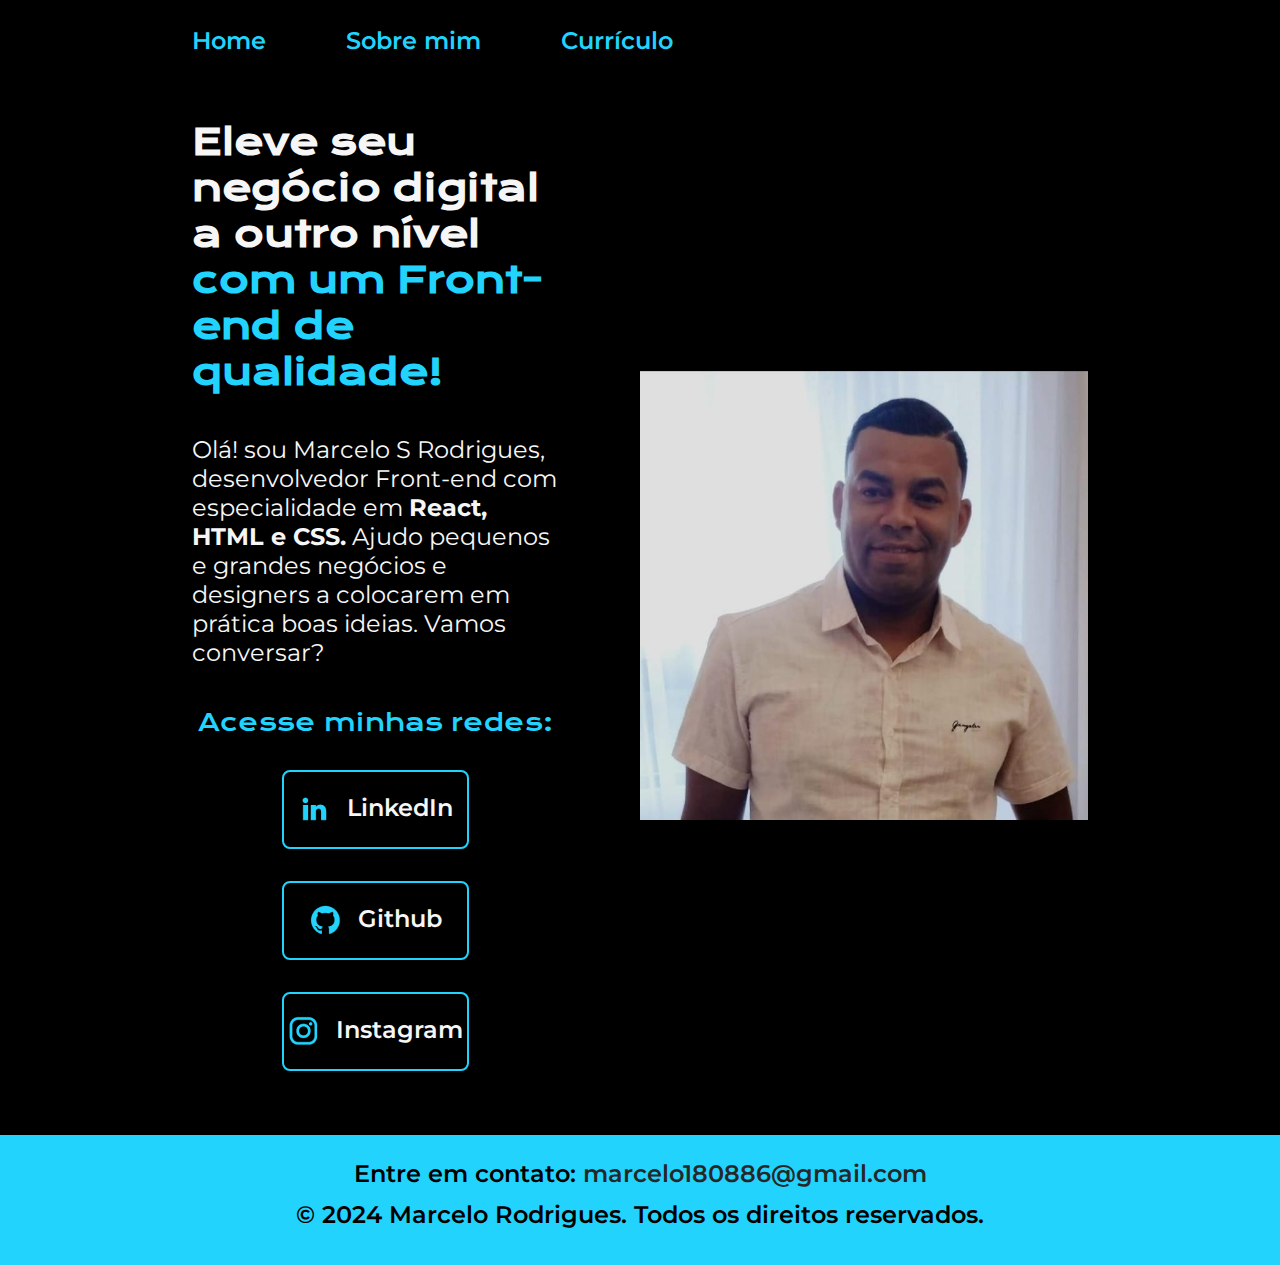
<file: index.html>
<!DOCTYPE html>
<html lang="pt-br">
  <head>
    <meta charset="UTF-8" />
    <meta http-equiv="X-UA-Compatible" content="IE=edge" />
    <meta name="viewport" content="width=device-width, initial-scale=1.0" />

    <link rel="stylesheet" href="./style/style.css" />
    <title>Portfólio</title>
  </head>

  <body>
    <header class="cabecalho">
      <nav class="cabecalho__menu">
        <a class="cabecalho__menu__link" href="index.html">Home</a>
        <a class="cabecalho__menu__link" href="about.html">Sobre mim</a>
        <a class="cabecalho__menu__link" href="curriculo.html">Currículo</a>
      </nav>
    </header>
    <main class="apresentacao">
      <section class="apresentacao__conteudo">
        <h1 class="apresentacao__conteudo__titulo">
          Eleve seu negócio digital a outro nível <strong class="titulo-destaque"
            >com um Front-end de qualidade!</strong
          >
        </h1>

        <p class="apresentacao__conteudo__texto">
          Olá! sou Marcelo S Rodrigues, desenvolvedor Front-end com especialidade
          em <strong>React, HTML e CSS.</strong> Ajudo pequenos e grandes negócios e
          designers a colocarem em prática boas ideias. Vamos conversar?
        </p>

        <div class="apresentacao__links">
          <h2 class="apresentacao__links__subtitulo">Acesse minhas redes:</h2>
          <a
            class="apresentacao__links__navegacao"
            href="https://www.linkedin.com/in/marcelo-rodrigues-12724a1b7/"
          >
            <img src="./assets/linkedin.png" />
            LinkedIn
          </a>
          <a
            class="apresentacao__links__navegacao"
            href="https://github.com/MarceloRodrigues1853"
          >
            <img src="./assets/github.png" />
            Github
          </a>
          <a
            class="apresentacao__links__navegacao"
            href="https://www.instagram.com/marcelo180886/"
          >
            <img src="./assets/instagram.png" />
            Instagram
          </a>
        </div>
      </section>
      <img
        class="apresentacao__imagem"
        src="./assets/marcelo-perfil.jpg"
        alt="Foto de perfil Marcelo"
      />
    </main>
    <footer class="rodape">
      <p>Entre em contato: <a href="mailto:marcelo180886@gmail.com">marcelo180886@gmail.com</a></p>
      <p>&copy; 2024 Marcelo Rodrigues. Todos os direitos reservados.</p>
    </footer>
  </body>
</html>
</file>
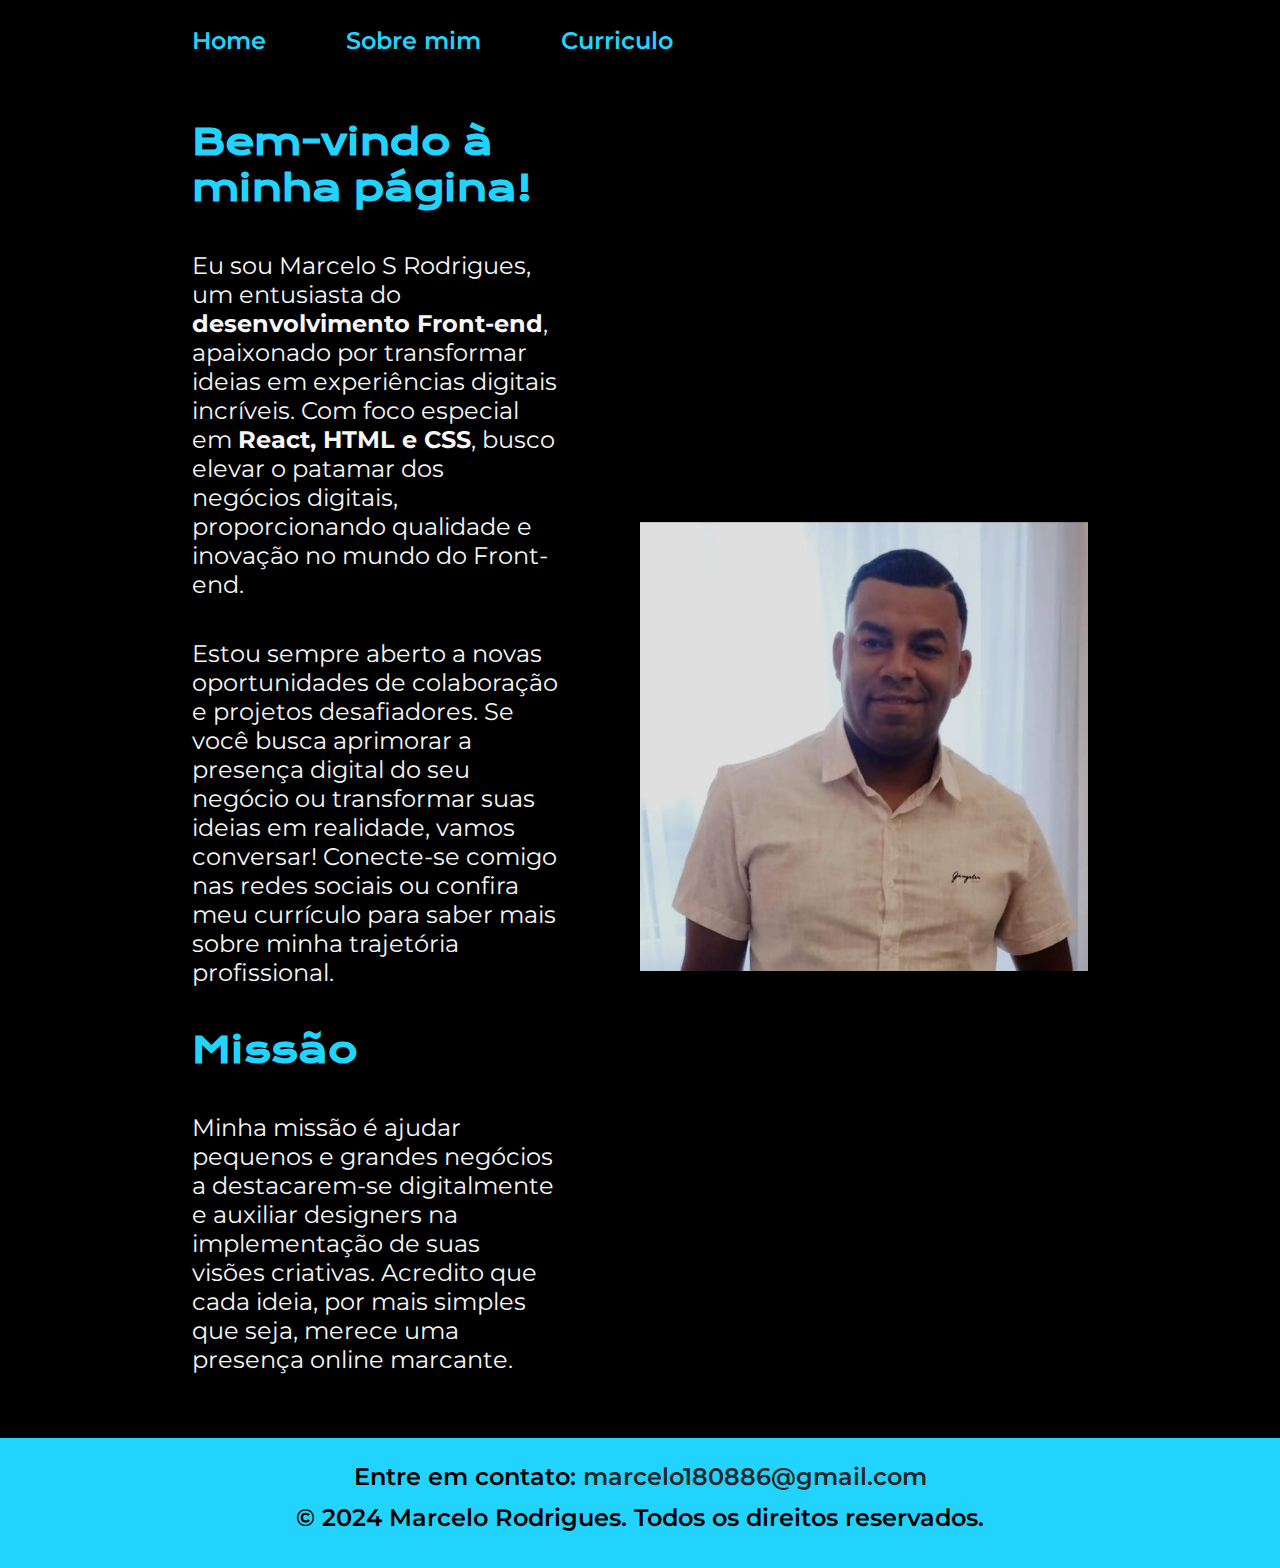
<file: about.html>
<!DOCTYPE html>
<html lang="pt-br">
  <head>
    <meta charset="UTF-8" />
    <meta name="viewport" content="width=device-width, initial-scale=1.0" />
    <title>Sobre mim</title>
    <link rel="stylesheet" href="./style/style.css" />
  </head>
  <body>
    <header class="cabecalho">
      <nav class="cabecalho__menu">
        <a class="cabecalho__menu__link" href="index.html">Home</a>
        <a class="cabecalho__menu__link" href="about.html">Sobre mim</a>
        <a class="cabecalho__menu__link" href="curriculo.html">Curriculo</a>
      </nav>
    </header>

    <main class="apresentacao">
      <section class="apresentacao__conteudo">
        <h2 class="apresentacao__conteudo__titulo">Bem-vindo à minha página!</h2>
        <p class="apresentacao__conteudo__texto">Eu sou Marcelo S Rodrigues, um
          entusiasta do <strong>desenvolvimento Front-end</strong>, apaixonado por transformar
          ideias em experiências digitais incríveis. Com foco especial em <strong>React,
          HTML e CSS</strong>, busco elevar o patamar dos negócios digitais,
          proporcionando qualidade e inovação no mundo do Front-end.
        </p>

        <p class="apresentacao__conteudo__texto">Estou sempre aberto a novas oportunidades de colaboração e projetos desafiadores. Se você busca aprimorar a presença digital do seu negócio ou transformar suas ideias em realidade, vamos conversar! Conecte-se comigo nas redes sociais ou confira meu currículo para saber mais sobre minha trajetória profissional.</p>

        <h2 class="apresentacao__conteudo__titulo">Missão</h2>
        <p class="apresentacao__conteudo__texto">
          Minha missão é ajudar pequenos e grandes negócios a destacarem-se digitalmente e auxiliar designers na implementação de suas visões criativas. Acredito que cada ideia, por mais simples que seja, merece uma presença online marcante.
        </p>
      </section>
      <img
        class="apresentacao__imagem"
        src="./assets/marcelo-perfil.jpg"
        alt="Foto de perfil Marcelo"
      />
    </main>

    <footer class="rodape">
      <p>Entre em contato: <a href="mailto:marcelo180886@gmail.com">marcelo180886@gmail.com</a></p>
      <p>&copy; 2024 Marcelo Rodrigues. Todos os direitos reservados.</p>
    </footer>
  </body>
</html>
</file>
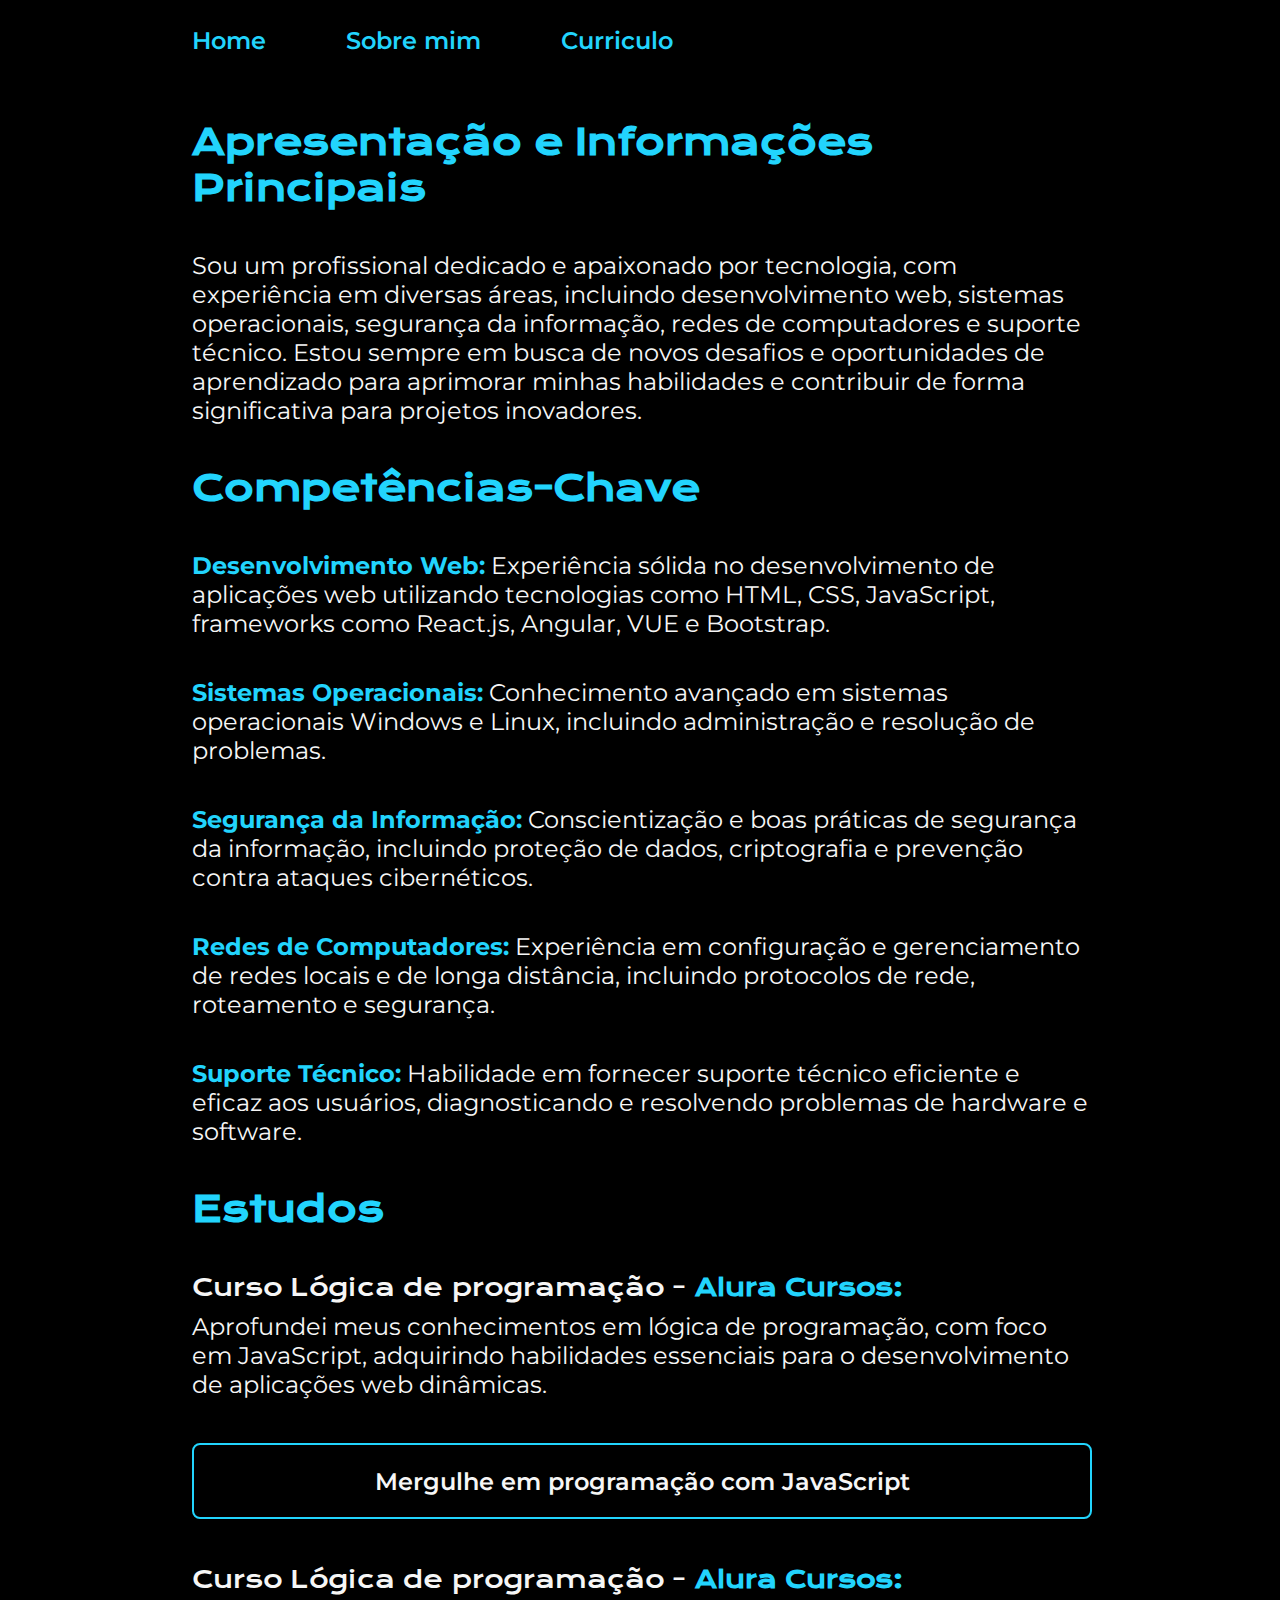
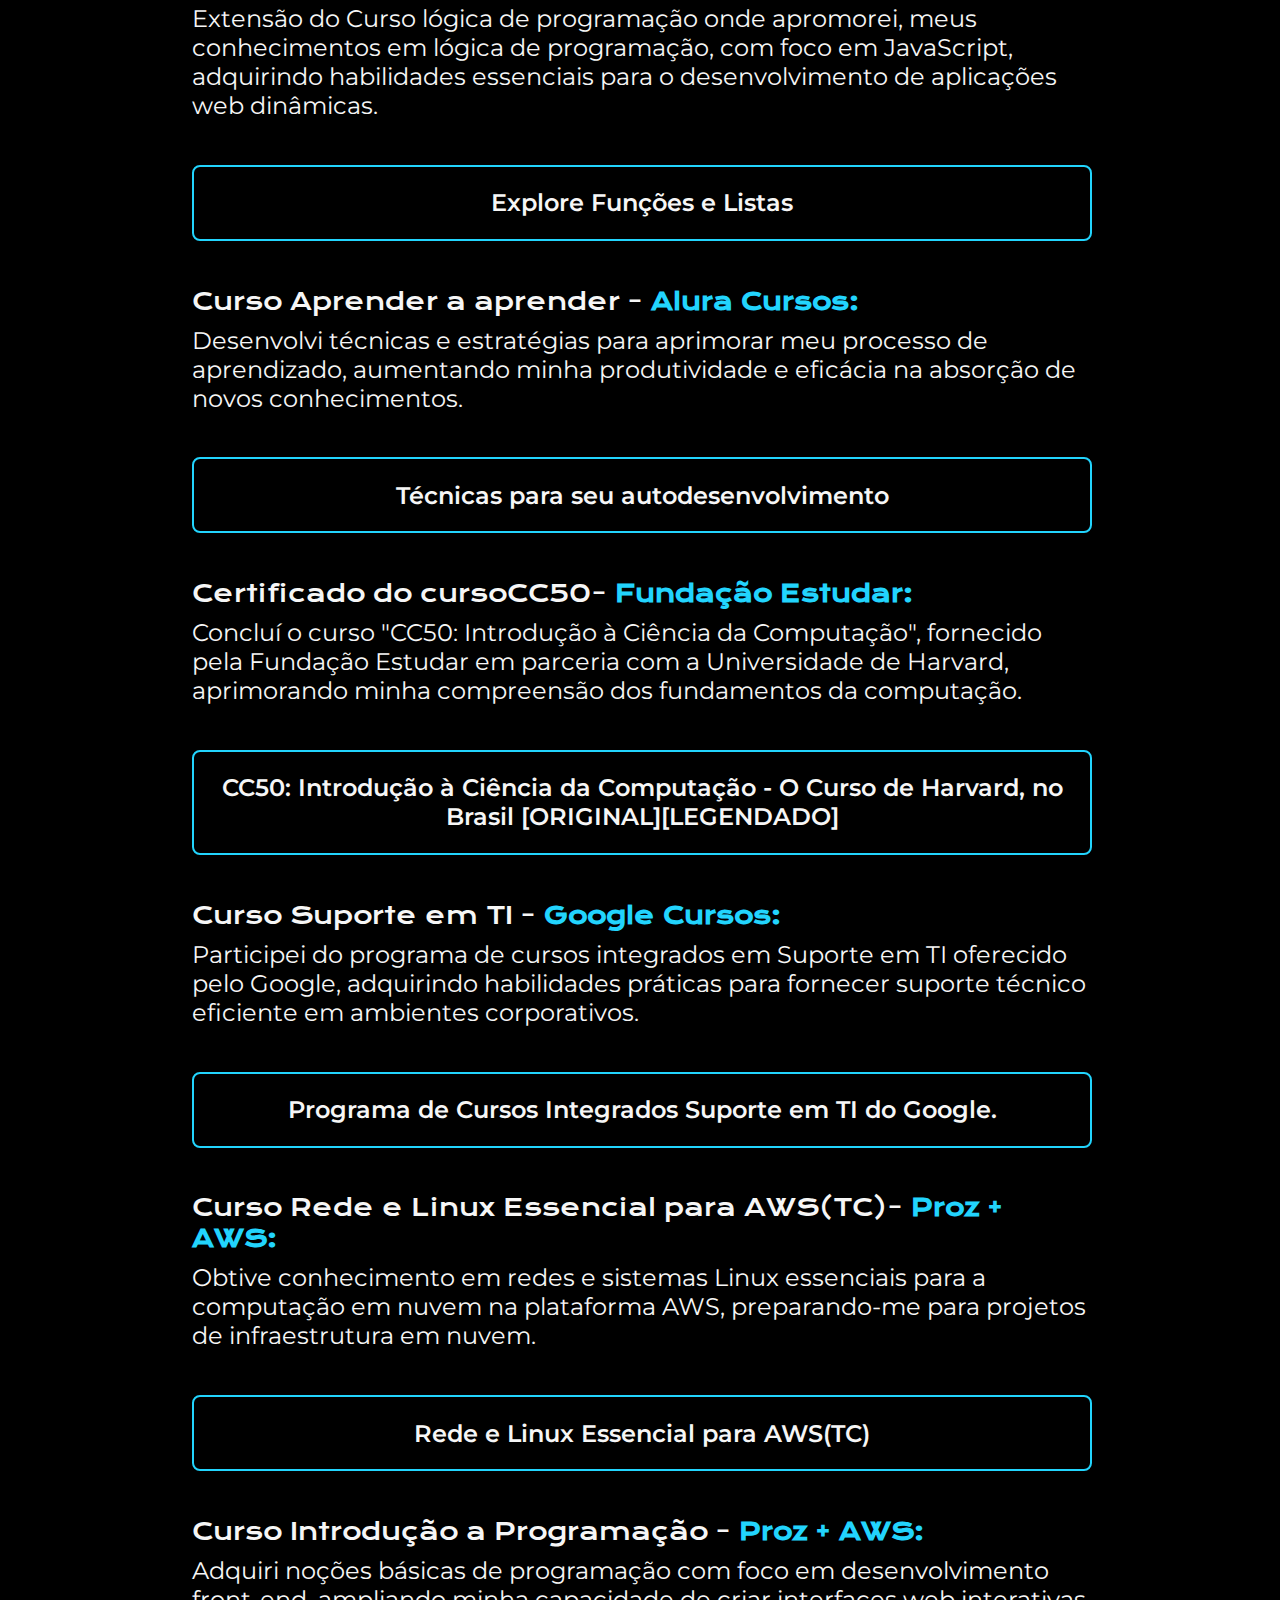
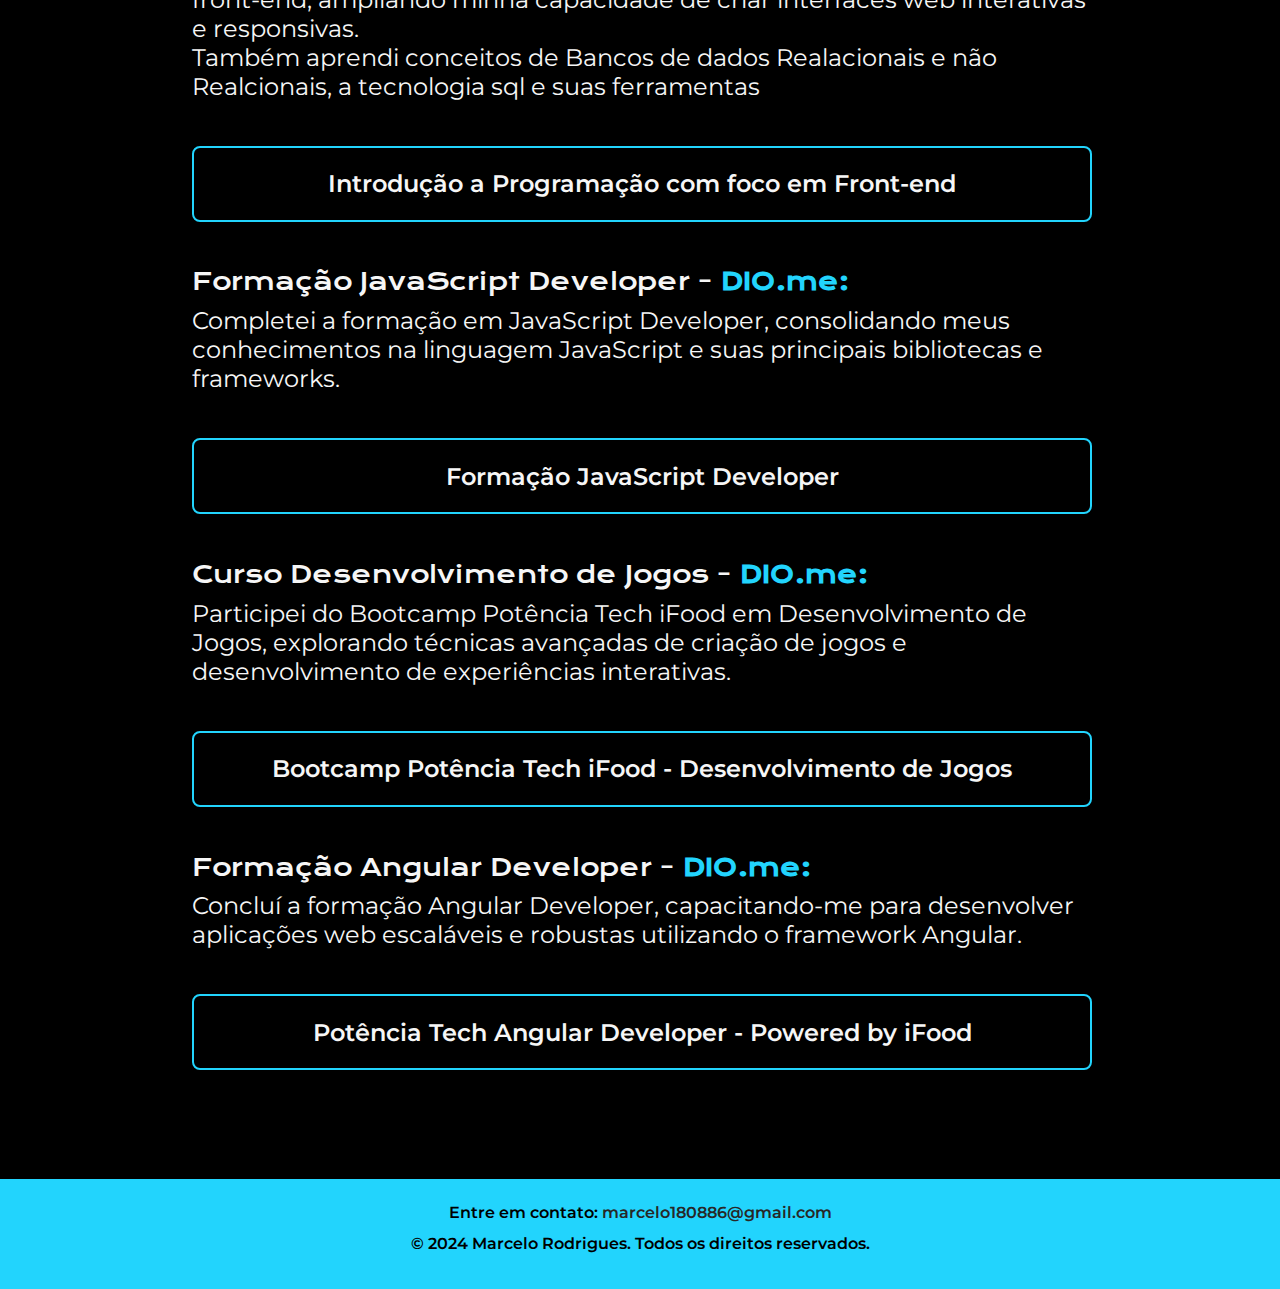
<file: curriculo.html>
<!DOCTYPE html>
<html lang="en">
  <head>
    <meta charset="UTF-8" />
    <meta name="viewport" content="width=device-width, initial-scale=1.0" />
    <title>Curriculo</title>
    <link rel="stylesheet" href="./style/curriculo.css" />
  </head>
  <body>
    <header class="cabecalho">
      <nav class="cabecalho__menu">
        <a class="cabecalho__menu__link" href="index.html">Home</a>
        <a class="cabecalho__menu__link" href="about.html">Sobre mim</a>
        <a class="cabecalho__menu__link" href="curriculo.html">Curriculo</a>
      </nav>
    </header>

    <main>
      <main class="apresentacao">
        <section class="apresentacao__conteudo__curriculo">
          <h1 class="apresentacao__conteudo__titulo">Apresentação e Informações Principais</h1>
          <p class="apresentacao__conteudo__texto">
            Sou um profissional dedicado e apaixonado por tecnologia, com experiência em diversas áreas, incluindo desenvolvimento web, sistemas operacionais, segurança da informação, redes de computadores e suporte técnico. Estou sempre em busca de novos desafios e oportunidades de aprendizado para aprimorar minhas habilidades e contribuir de forma significativa para projetos inovadores.
          </p>

          <h2 class="apresentacao__conteudo__titulo">Competências-Chave</h2>
          <p class="apresentacao__conteudo__texto">
            <strong class="titulo-destaque">Desenvolvimento Web:</strong> Experiência sólida no desenvolvimento de aplicações web utilizando tecnologias como HTML, CSS, JavaScript, frameworks como React.js, Angular, VUE e Bootstrap.
          </p>

          <p class="apresentacao__conteudo__texto">
            <strong class="titulo-destaque">Sistemas Operacionais:</strong> Conhecimento avançado em sistemas operacionais Windows e Linux, incluindo administração e resolução de problemas.
          </p>

          <p class="apresentacao__conteudo__texto">
            <strong class="titulo-destaque">Segurança da Informação:</strong> Conscientização e boas práticas de segurança da informação, incluindo proteção de dados, criptografia e prevenção contra ataques cibernéticos.
          </p>

          <p class="apresentacao__conteudo__texto">
            <strong class="titulo-destaque">Redes de Computadores:</strong> Experiência em configuração e gerenciamento de redes locais e de longa distância, incluindo protocolos de rede, roteamento e segurança.
          </p>

          <p class="apresentacao__conteudo__texto">
            <strong class="titulo-destaque">Suporte Técnico:</strong>  Habilidade em fornecer suporte técnico eficiente e eficaz aos usuários, diagnosticando e resolvendo problemas de hardware e software.
          </p>

          <h2 class="apresentacao__conteudo__titulo">Estudos</h2>
          <div class="apresentacao__links__subtitulo">
            <ul class="apresentacao__links__lista">
              <li>
                Curso Lógica de programação - <strong class="titulo-destaque">Alura Cursos:</strong> 
                <p class="apresentacao__conteudo__texto">Aprofundei meus conhecimentos em lógica de programação, com foco em JavaScript, adquirindo habilidades essenciais para o desenvolvimento de aplicações web dinâmicas.</p>
                <a
                  class="apresentacao__links__navegacao__curriculo"
                  href="https://cursos.alura.com.br/user/marcelo180886/course/logica-programacao-mergulhe-programacao-javascript/certificate"
                >
                  Mergulhe em programação com JavaScript</a
                >
              </li>

              <li>
                Curso Lógica de programação - <strong class="titulo-destaque">Alura Cursos:</strong>
                <p class="apresentacao__conteudo__texto">Extensão do Curso lógica de programação onde apromorei, meus conhecimentos em lógica de programação, com foco em JavaScript, adquirindo habilidades essenciais para o desenvolvimento de aplicações web dinâmicas.</p>
                <a
                  class="apresentacao__links__navegacao__curriculo"
                  href="https://cursos.alura.com.br/user/marcelo180886/course/logica-programacao-funcoes-listas/certificate"
                  >Explore Funções e Listas</a
                >
              </li>

              <li>
                Curso Aprender a aprender - <strong class="titulo-destaque">Alura Cursos:</strong>
                <p class="apresentacao__conteudo__texto">Desenvolvi técnicas e estratégias para aprimorar meu processo de aprendizado, aumentando minha produtividade e eficácia na absorção de novos conhecimentos.</p>
                <a
                  class="apresentacao__links__navegacao__curriculo"
                  href="https://cursos.alura.com.br/user/marcelo180886/course/aprender-a-aprender-tecnicas-para-seu-autodesenvolvimento/certificate"
                  >Técnicas para seu autodesenvolvimento</a
                >
              </li>

              <li>
                Certificado do cursoCC50- <strong class="titulo-destaque">Fundação Estudar:</strong>
                <p class="apresentacao__conteudo__texto">Concluí o curso "CC50: Introdução à Ciência da Computação", fornecido pela Fundação Estudar em parceria com a Universidade de Harvard, aprimorando minha compreensão dos fundamentos da computação.</p>
                <a
                  class="apresentacao__links__navegacao__curriculo"
                  href="https://edools-3-production.s3.amazonaws.com/org-6988/school-7227/certificates/enrollment-8538819/course-84414-oucem.pdf"
                  >CC50: Introdução à Ciência da Computação - O Curso de
                  Harvard, no Brasil [ORIGINAL][LEGENDADO]
                </a>
              </li>

              <li>
                Curso Suporte em TI - <strong class="titulo-destaque">Google Cursos:</strong>
                <p class="apresentacao__conteudo__texto">Participei do programa de cursos integrados em Suporte em TI oferecido pelo Google, adquirindo habilidades práticas para fornecer suporte técnico eficiente em ambientes corporativos.</p>
                <a
                  class="apresentacao__links__navegacao__curriculo"
                  href="https://www.coursera.org/account/accomplishments/specialization/FQLBG2RQAQDA"
                  >Programa de Cursos Integrados Suporte em TI do Google.</a
                >
              </li>

              <li>
                Curso Rede e Linux Essencial para AWS(TC)- <strong class="titulo-destaque">Proz + AWS:</strong>
                <p class="apresentacao__conteudo__texto">Obtive conhecimento em redes e sistemas Linux essenciais para a computação em nuvem na plataforma AWS, preparando-me para projetos de infraestrutura em nuvem.</p>
                <a
                  class="apresentacao__links__navegacao__curriculo"
                  href="https://www.linkedin.com/in/marcelo-rodigues-12724a1b7/details/certifications/1704200329914/single-media-viewer/?profileId=ACoAADJnUC8BuJmvWJb6TmX5puJwdEKM75qRPmU"
                  >Rede e Linux Essencial para AWS(TC)</a
                >
              </li>

              <li>
                Curso Introdução a Programação - <strong class="titulo-destaque">Proz + AWS:</strong><p class="apresentacao__conteudo__texto">Adquiri noções básicas de programação com foco em desenvolvimento front-end, ampliando minha capacidade de criar interfaces web interativas e responsivas.<br>
                Também aprendi conceitos de Bancos de dados Realacionais e não Realcionais, a tecnologia sql e suas ferramentas</p>
                <a
                  class="apresentacao__links__navegacao__curriculo"
                  href="https://drive.google.com/file/d/1F2I49PUZUkKB5tZ8q0PcjXLYOQ26zl9I/view"
                  >Introdução a Programação com foco em Front-end</a
                >
              </li>

              <li>
                Formação JavaScript Developer - <strong class="titulo-destaque">DIO.me:</strong>
                <p class="apresentacao__conteudo__texto">Completei a formação em JavaScript Developer, consolidando meus conhecimentos na linguagem JavaScript e suas principais bibliotecas e frameworks.</p>
                <a
                  class="apresentacao__links__navegacao__curriculo"
                  href="https://www.dio.me/certificate/5E9CA556/share"
                  >Formação JavaScript Developer</a
                >
              </li>

              <li>
                Curso Desenvolvimento de Jogos - <strong class="titulo-destaque">DIO.me:</strong>
                <p class="apresentacao__conteudo__texto">Participei do Bootcamp Potência Tech iFood em Desenvolvimento de Jogos, explorando técnicas avançadas de criação de jogos e desenvolvimento de experiências interativas.</p>
                <a
                  class="apresentacao__links__navegacao__curriculo"
                  href="https://www.dio.me/certificate/0E4B9B94/share"
                  >Bootcamp Potência Tech iFood - Desenvolvimento de Jogos</a
                >
              </li>

              <li>
                Formação Angular Developer - <strong class="titulo-destaque">DIO.me:</strong>
                <p class="apresentacao__conteudo__texto">Concluí a formação Angular Developer, capacitando-me para desenvolver aplicações web escaláveis e robustas utilizando o framework Angular.</p>
                <a
                  class="apresentacao__links__navegacao__curriculo"
                  href="https://www.dio.me/certificate/576149D5/share"
                >
                  Potência Tech Angular Developer - Powered by iFood</a
                >
              </li>
            </ul>
          </div>
        </section>
      </main>
    </main>

   <footer class="rodape">
      <p>Entre em contato: <a href="mailto:marcelo180886@gmail.com">marcelo180886@gmail.com</a></p>
      <p>&copy; 2024 Marcelo Rodrigues. Todos os direitos reservados.</p>
    </footer>
  </body>
</html>
</file>
<file: style/style.css>
@import url("https://fonts.googleapis.com/css2?family=Krona+One&family=Montserrat:wght@400;600&display=swap");

:root {
    --cor-primaria: #000000;
    --cor-secundaria: #f6f6f6;
    --cor-terciaria: #22d4fd;
    --cor-hover: #272727;

    --fonte-primaria: "Krona One", sans-serif;
    --fonte-secundaria: "Montserrat", sans-serif;
}

* {
    margin: 0;
    padding: 0;
}

body {
    box-sizing: border-box;
    background-color: var(--cor-primaria);
    color: var(--cor-secundaria);
}

.cabecalho {
    padding: 2% 0% 0% 15%;
}

.cabecalho__menu {
    display: flex;
    gap: 80px;
}

.cabecalho__menu__link {
    font-family: var(--fonte-secundaria);
    font-size: 1.5rem;
    font-weight: 600;
    color: var(--cor-terciaria);
    text-decoration: none;
}

h2 {
    color: var(--cor-terciaria);
}
.apresentacao {
    padding: 5% 15%;
    display: flex;
    align-items: center;
    justify-content: space-between;
    gap: 82px;
}

.apresentacao__conteudo {
    width: 50%;
    display: flex;
    flex-direction: column;
    gap: 40px;
}

.apresentacao__conteudo__titulo {
    font-size: 2.25rem;
    font-family: var(--fonte-primaria);
}

.titulo-destaque {
    color: var(--cor-terciaria);
}

.apresentacao__conteudo__texto {
    font-size: 1.5rem;
    font-family: var(--fonte-secundaria);
}

.apresentacao__links {
    display: flex;
    flex-direction: column;
    justify-content: space-between;
    align-items: center;
    gap: 32px;
}

.apresentacao__links__subtitulo {
    font-family: var(--fonte-primaria);
    font-weight: 400;
    font-size: 1.5rem;
}

.apresentacao__links__navegacao {
    display: flex;
    justify-content: center;
    gap: 16px;
    border: 2px solid var(--cor-terciaria);
    width: 50%;
    text-align: center;
    border-radius: 8px;
    font-size: 1.5rem;
    font-weight: 600;
    padding: 21.5px 0;
    text-decoration: none;
    color: var(--cor-secundaria);
    font-family: var(--fonte-secundaria);
}

.apresentacao__links__navegacao:hover {
    background-color: var(--cor-hover);
    padding: 5%;
    transition: 1s;
}

.apresentacao__imagem {
    width: 50%;
}

.rodape {
    color: var(--cor-primaria);
    background-color: var(--cor-terciaria);
    padding: 24px;
    text-align: center;
    font-family: var(--fonte-secundaria);
    font-size: 1.5rem;
    font-weight: 600;
}

.rodape p {
    margin-bottom: 12px;
}

.rodape a {
    text-decoration: none;
    color: var(--cor-hover);
}

@media (max-width: 1200px) {
    .cabecalho {
        padding: 10%;
    }

    .cabecalho__menu {
        gap: 16px;
    }

    .apresentacao {
        flex-direction: column-reverse;
        padding: 5%;
    }

    .apresentacao__conteudo {
        width: auto;
    }
    
    .apresentacao__conteudo__titulo {
        text-align: center;
    }
    
    

    .apresentacao__links {
        align-items: center;
    }

    .apresentacao__links__navegacao,
    .apresentacao__links__navegacao__curriculo {
        width: 100%;
        margin: 3% 0;
    }

    .rodape {
        padding: 8%;
    }
    
    .rodape p, a {
        margin-bottom: 8px;
    }
}
</file>
<file: style/curriculo.css>
@import url("https://fonts.googleapis.com/css2?family=Krona+One&family=Montserrat:wght@400;600&display=swap");

:root {
    --cor-primaria: #000000;
    --cor-secundaria: #f6f6f6;
    --cor-terciaria: #22d4fd;
    --cor-hover: #272727;

    --fonte-primaria: "Krona One", sans-serif;
    --fonte-secundaria: "Montserrat", sans-serif;
}

* {
    margin: 0;
    padding: 0;
}

body {
    box-sizing: border-box;
    background-color: var(--cor-primaria);
    color: var(--cor-secundaria);
}

.cabecalho {
    padding: 2% 0% 0% 15%;
}

.cabecalho__menu {
    display: flex;
    gap: 80px;
}

.cabecalho__menu__link {
    font-family: var(--fonte-secundaria);
    font-size: 1.5rem;
    font-weight: 600;
    color: var(--cor-terciaria);
    text-decoration: none;
}

.apresentacao {
    padding: 5% 15%;
    display: flex;
    align-items: center;
    justify-content: space-between;
    gap: 82px;
}

.apresentacao__conteudo {
    width: 100%;
    display: flex;
    flex-direction: column;
    gap: 40px;
}

.apresentacao__conteudo__curriculo {
    width: 100%;
    display: flex;
    flex-direction: column;
    gap: 40px;
}

.apresentacao__conteudo__titulo {
    font-size: 2.25rem;
    font-family: var(--fonte-primaria);
    color: var(--cor-terciaria);
}

.titulo-destaque {
    color: var(--cor-terciaria);
}

.apresentacao__conteudo__texto {
    font-size: 1.5rem;
    font-family: var(--fonte-secundaria);
}

.apresentacao__links {
    display: flex;
    flex-direction: column;
    justify-content: space-between;
    align-items: center;
    gap: 32px;
}

.apresentacao__links__subtitulo {
    font-family: var(--fonte-primaria);
    font-weight: 400;
    font-size: 1.5rem;
}

.apresentacao__links__lista {
  list-style: none; 
  padding: 0; 
  margin-bottom: 5%;
}

.apresentacao__links__lista p {
    margin: 1% 0;
}

.apresentacao__links__navegacao {
    display: flex;
    justify-content: center;
    gap: 16px;
    border: 2px solid var(--cor-terciaria);
    width: 50%;
    text-align: center;
    border-radius: 8px;
    font-size: 1.5rem;
    font-weight: 600;
    padding: 21.5px 0;
    text-decoration: none;
    color: var(--cor-secundaria);
    font-family: var(--fonte-secundaria);
}

.apresentacao__links__navegacao__curriculo {
    display: flex;
    justify-content: center;
    gap: 16px;
    border: 2px solid var(--cor-terciaria);
    width: 100%;
    text-align: center;
    border-radius: 8px;
    font-size: 1.5rem;
    font-weight: 600;
    padding: 21.5px 0;
    text-decoration: none;
    color: var(--cor-secundaria);
    font-family: var(--fonte-secundaria);
    margin: 5% 0;
}

.apresentacao__links__navegacao__curriculo:hover {
    background-color: var(--cor-hover);
    padding: 3%;
    transition: 1.s;
}

.apresentacao__imagem {
    width: 50%;
}

.rodape {
    color: var(--cor-primaria);
    background-color: var(--cor-terciaria);
    padding: 24px;
    text-align: center;
    font-family: var(--fonte-secundaria);
    font-size: 1.5rem;
    font-weight: 600;
}

.rodape p {
    font-size: 1rem;
    margin-bottom: 12px;
}

.rodape a {
    text-decoration: none;
    color: var(--cor-hover);
}

@media (max-width: 1200px) {
    .cabecalho {
        padding: 10%;
        
    }

    .cabecalho__menu {
        justify-content: center;
        gap: 16px;
    }

    .apresentacao {
       
        flex-direction: column-reverse;
        padding: 5%;
    }

    .apresentacao__conteudo {
        width: auto;
    }

    .apresentacao__conteudo__titulo {
        text-align: center;
        margin-bottom: 3%;
    }
   

    .apresentacao__links {
        align-items: center;
    }

    .apresentacao__links__navegacao,
    .apresentacao__links__navegacao__curriculo {
        width: 100%;
        margin: 3% 0;
        
    }

    .apresentacao__links__lista, ul, li {
        margin: 3% 0;
    }

    .rodape {
        padding: 8%;
    }

    .rodape p {
        margin-bottom: 8px;
    }

    .rodape a {
        text-decoration: none;
        color: var(--cor-hover);
        margin-top: 8px; /* Adiciona um espaçamento superior ao link */
    }
}
</file>
